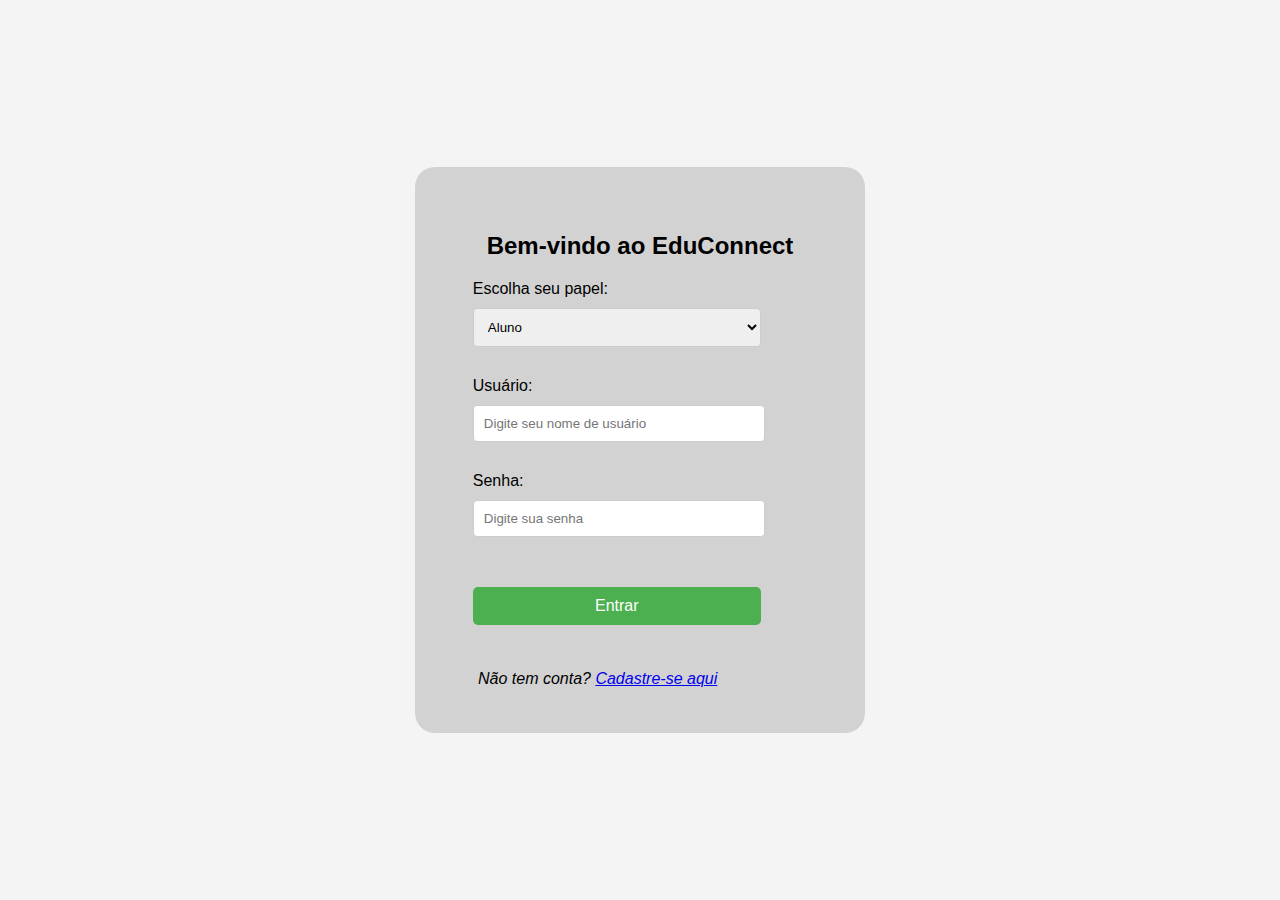
<file: index.html>
<!-- login.html -->
<!DOCTYPE html>
<html lang="pt-br">
<head>
    <meta charset="UTF-8">
    <meta name="viewport" content="width=device-width, initial-scale=1.0">
    <title>EduConnect - Login</title>
    <link rel="stylesheet" href="style.css">
</head>
<body>
    <div class="login-container">
        <h2>Bem-vindo ao EduConnect</h2>
        <form id="login-form">
            <label for="role">Escolha seu papel:</label>
            <select id="role" required>
                <option value="aluno">Aluno</option>
                <option value="professor">Professor</option>
            </select>

            <label for="username">Usuário:</label>
            <input type="text" id="username" name="username" placeholder="Digite seu nome de usuário" required>

            <label for="password">Senha:</label>
            <input type="password" id="password" name="password" placeholder="Digite sua senha" required>

            <button type="submit">Entrar</button>
        </form>
        <p>Não tem conta? <a href="cadastro.html">Cadastre-se aqui</a></p>
    </div>

    <script src="script.js"></script>
</body>
</html>
</file>
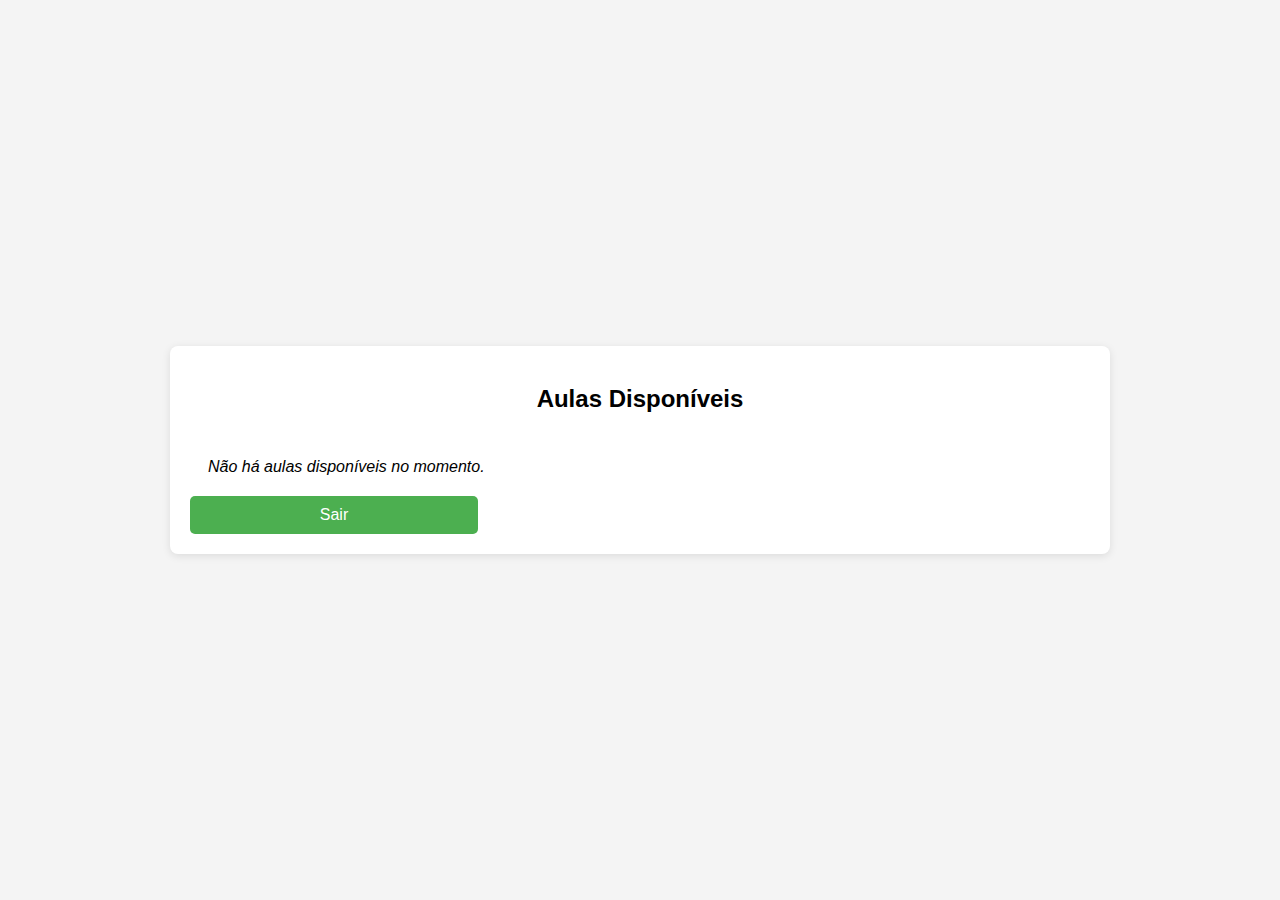
<file: aluno.html>
<!-- aluno.html -->
<!DOCTYPE html>
<html lang="pt-br">
<head>
    <meta charset="UTF-8">
    <meta name="viewport" content="width=device-width, initial-scale=1.0">
    <title>EduConnect - Aulas Disponíveis</title>
    <link rel="stylesheet" href="style.css">
</head>
<body>
    <div class="main-container">
        <h2>Aulas Disponíveis</h2>
        <div id="aulas-container">
            <!-- As aulas serão carregadas dinamicamente aqui -->
        </div>

        <button onclick="window.location.href='index.html'">Sair</button>
    </div>

    <script src="script.js"></script>
</body>
</html>
</file>
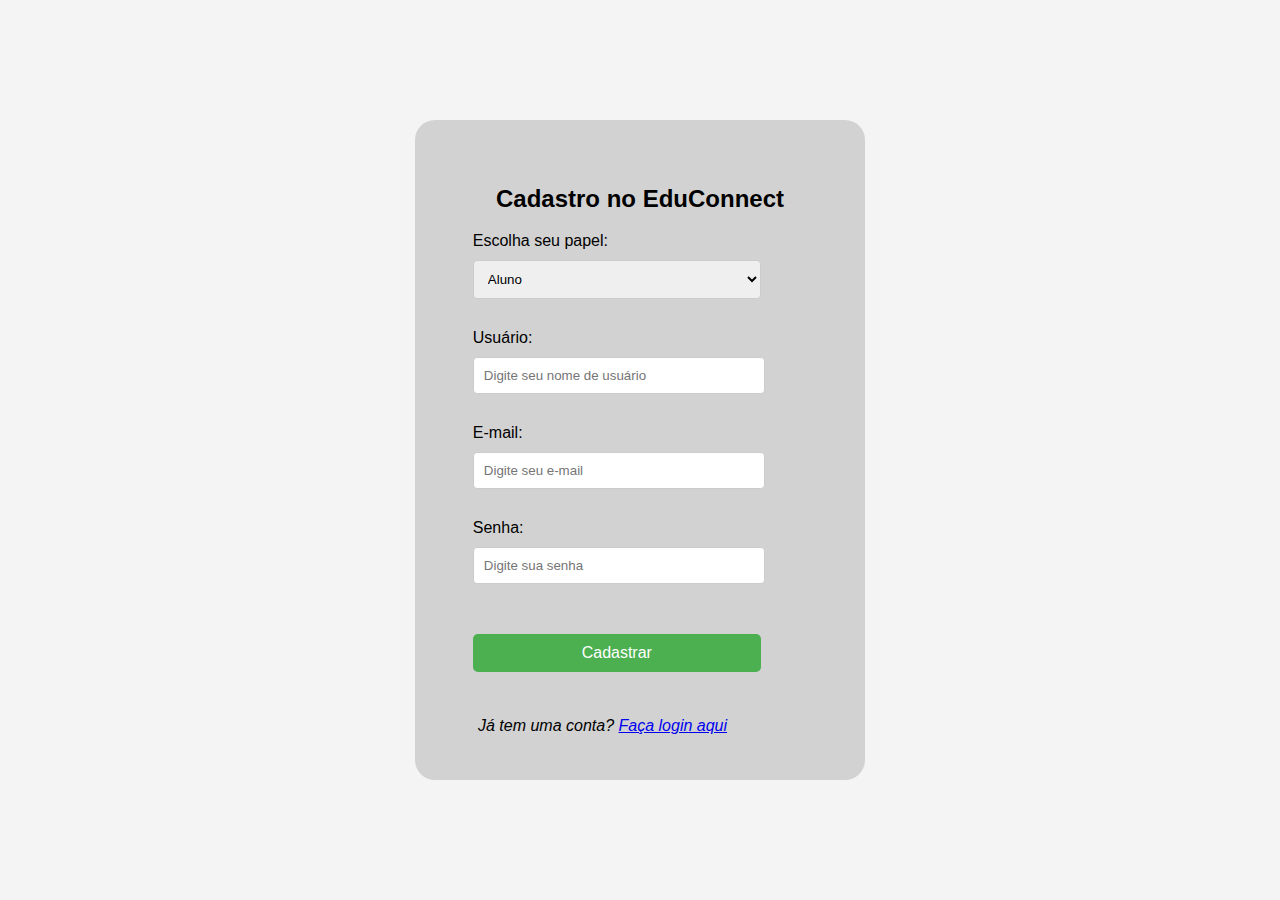
<file: cadastro.html>
<!-- cadastro.html -->
<!DOCTYPE html>
<html lang="pt-br">
<head>
    <meta charset="UTF-8">
    <meta name="viewport" content="width=device-width, initial-scale=1.0">
    <title>EduConnect - Cadastro</title>
    <link rel="stylesheet" href="style.css">
</head>
<body>
    <div class="cadastro-container">
        <h2>Cadastro no EduConnect</h2>
        <form id="cadastro-form">
            <label for="role">Escolha seu papel:</label>
            <select id="role" required>
                <option value="aluno">Aluno</option>
                <option value="professor">Professor</option>
            </select>

            <label for="username">Usuário:</label>
            <input type="text" id="username" name="username" placeholder="Digite seu nome de usuário" required>

            <label for="email">E-mail:</label>
            <input type="email" id="email" name="email" placeholder="Digite seu e-mail" required>

            <label for="password">Senha:</label>
            <input type="password" id="password" name="password" placeholder="Digite sua senha" required>

            <button type="submit">Cadastrar</button>
        </form>
        <p>Já tem uma conta? <a href="index.html">Faça login aqui</a></p>
    </div>

    <script src="script.js"></script>
</body>
</html>
</file>
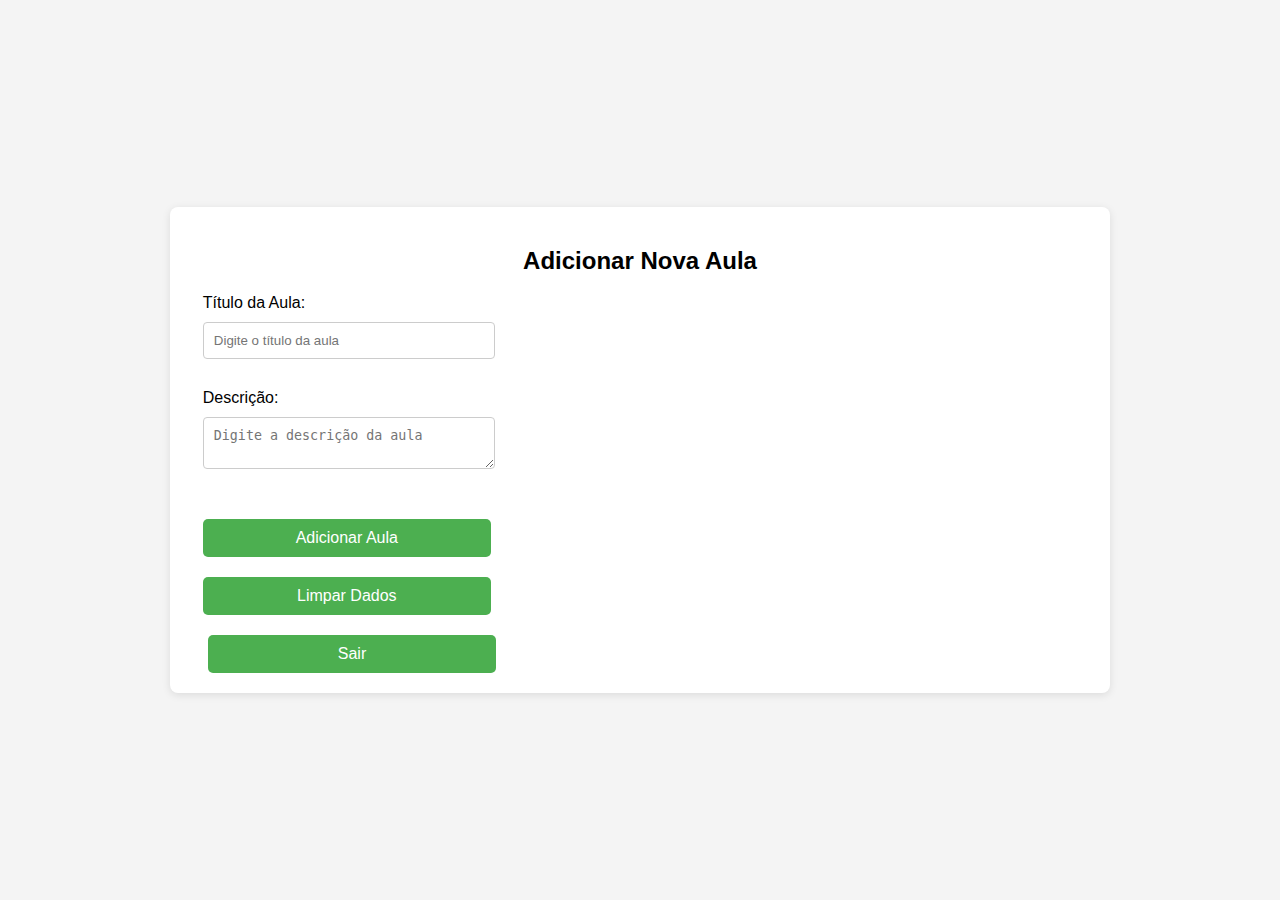
<file: professor.html>
<!-- professor.html -->
<!DOCTYPE html>
<html lang="pt-br">
<head>
    <meta charset="UTF-8">
    <meta name="viewport" content="width=device-width, initial-scale=1.0">
    <title>EduConnect - Adicionar Aula</title>
    <link rel="stylesheet" href="style.css">
</head>
<body>
    <div class="main-container">
        <h2>Adicionar Nova Aula</h2>
        <form id="add-class-form">
            <label for="class-title">Título da Aula:</label>
            <input type="text" id="class-title" placeholder="Digite o título da aula" required>

            <label for="class-description">Descrição:</label>
            <textarea id="class-description" placeholder="Digite a descrição da aula" required></textarea>
            <button type="submit" id="add-aula">Adicionar Aula</button>
            <button onclick="clearData()" id="clear">Limpar Dados</button>
        </form>

        <button onclick="window.location.href='index.html'" id="sair">Sair</button>

    </div>



    <script src="script.js"></script>
</body>
</html>
</file>
<file: style.css>
/* style.css */

body {
    font-family: Arial, sans-serif;
    background-color: #f4f4f4;
    margin: 0;
    padding: 0;
    display: flex;
    justify-content: center;
    align-items: center;
    min-height: 100vh;
}

.main-container {
    width: 80%;
    max-width: 900px;
    margin: 0 auto;
    padding: 20px;
    background-color: white;
    border-radius: 8px;
    box-shadow: 0 2px 8px rgba(0, 0, 0, 0.1);
}

h2 {
    text-align: center;
}

button {
    background-color: #4CAF50;
    color: white;
    border: none;
    padding: 10px 20px;
    margin-top: 20px;
    cursor: pointer;
    border-radius: 5px;
    font-size: 16px;
}

button:hover {
    background-color: #45a049;
}

#add-class-form,
#login-form,
#cadastro-form {
    display: flex;
    max-width: 300px;
    margin: 0 auto;
    flex-direction: column;
    margin-left: 1vw;
}

input, select, textarea {
    width: 30vh;
    padding: 10px;
    margin: 10px 0;
    border: 1px solid #ccc;
    border-radius: 4px;
    margin: 10px 0 30px 0;
}

.class-item {
    margin: 20px 0;
    padding: 15px;
    background-color: #fafafa;
    border: 1px solid #ddd;
    border-radius: 8px;
}

.class-box {
    padding: 15px;
    background-color: #fff;
    border: 1px solid #e0e0e0;
    border-radius: 8px;
    box-shadow: 0 2px 4px rgba(0, 0, 0, 0.1);
}

.class-box h3 {
    font-size: 1.5em;
    margin-bottom: 10px;
}

.class-box p {
    font-size: 1em;
    margin: 5px 0;
}

.class-box p strong {
    color: #333;
}

.login-container{
    background-color: #00000023;
    width: 40vh;
    border-radius: 20px;
    padding: 5vh;
}

p{
    margin-left: 1vw;
    font-style: oblique;
    margin: 5vh 0px 0px 2vh;
}

select{
    width: 32vh;
}

button{
    width: 32vh;
}

.cadastro-container{
    background-color: #00000023;
    width: 40vh;
    border-radius: 20px;
    padding: 5vh;
}

#btn-prof{
        display: flex;
        margin: 0 auto;
        gap: 10px;
}

#sair{
    margin-left: 2vh;
}
</file>
